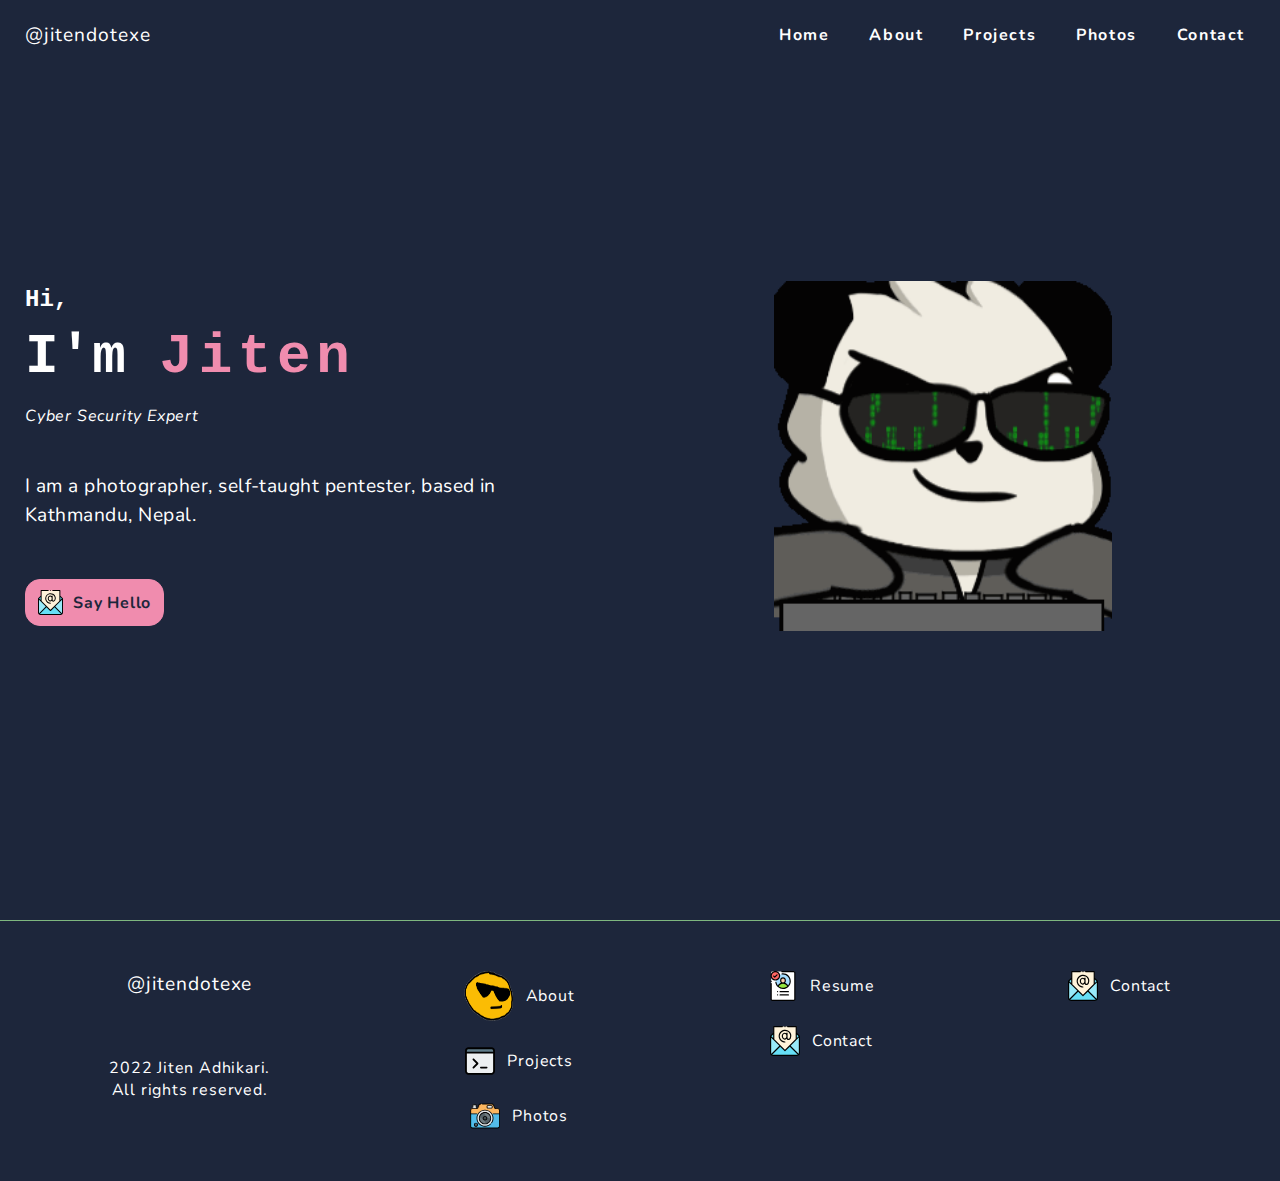
<file: index.html>
<!DOCTYPE html>
<html lang="en">

<head>
    <title>Jiten Adhikari Portfolio</title>

    <link rel="icon" type="image/svg+xml" href="favicon.svg" />
    <link rel="icon" type="image/png" href="favicon.svg" />
    <link rel="apple-touch-icon" sizes="180x180" href="apple-touch-icon.png">
    <link rel="icon" type="image/png" href="android-chrome-512x512.png">
    <link rel="icon" type="image/png" sizes="16x16" href="favicon-16x16.png">
    <link rel="manifest" href="site.webmanifest">

    <meta charset="UTF-8">

    <meta property="og:title" content="Jiten Adhikari" />
    <meta property="og:type" content="website" />
    <meta property="og:url" content="http://jitendotexe" />
    <meta property="og:description" content="Hi! I'm Jiten. Welcome to my portfolio." />
    <meta property="og:locale" content="en_US" />
    <meta property="og:image" content="https://jiten.xyz/img/me-icon-smiling.png" />

    <meta name="viewport" content="width=device-width, initial-scale=1.0">
    <meta name="copyright" content="Jiten Adhikari">
    <meta name="description" content="Hi! I'm Jiten. Welcome to my portfolio.">
    <meta name="keywords"
        content="Jiten Adhikari, Jiten Adhikari Portfolio, Jiten Adhikari Photography, photographer, developer, C, C++, python, html, css, javascript, web developer, portfolio,">
    <meta name="robots" content="noindex, nofollow" />

    <link rel="canonical" href="#" />

    <link rel="preconnect" href="https://fonts.googleapis.com">
    <link rel="preconnect" href="https://fonts.gstatic.com" crossorigin>
    <link href="https://fonts.googleapis.com/css?family=Nunito" rel="stylesheet">

    <link rel="stylesheet" href="https://cdnjs.cloudflare.com/ajax/libs/font-awesome/5.15.3/css/all.min.css"
        integrity="sha512-iBBXm8fW90+nuLcSKlbmrPcLa0OT92xO1BIsZ+ywDWZCvqsWgccV3gFoRBv0z+8dLJgyAHIhR35VZc2oM/gI1w=="
        crossorigin="anonymous" referrerpolicy="no-referrer" />

    <link rel="stylesheet" href="./css/main.css" type="text/css">
    <link rel="stylesheet" href="./css/header.css" type="text/css">
    <link rel="stylesheet" href="./css/home.css" type="text/css">
    <link rel="stylesheet" href="./css/projects.css" type="text/css">
    <link rel="stylesheet" href="./css/footer.css" type="text/css">

    <!-- Add jQuery library -->
    <script src="https://code.jquery.com/jquery-3.6.0.min.js"
        integrity="sha256-/xUj+3OJU5yExlq6GSYGSHk7tPXikynS7ogEvDej/m4=" crossorigin="anonymous"></script>

    <!-- Script to load header and footer -->
    <script>
        $(document).ready(function () {
            // Load header
            $("#header-placeholder").load("./header.html");
            // Load footer
            $("#footer-placeholder").load("./footer.html");
        });
    </script>
</head>

<body>
    <!-- Placeholder for header -->
    <div id="header-placeholder"></div>

    <main class="main-container home-section">
        <section id="home">
            <div class="landing-page-details">
                <h1 class="small-title">Hi,</h1>
                <h2 class="big-title">I'm <span class="my-name pink">Jiten</span></h2>
                <h3 class="medium-title"><em>Cyber Security Expert</em></h3>
                <div class="short-bio">
                    <p>I am a photographer, self-taught pentester,
                        based in Kathmandu, Nepal.</p>
                </div>
                <div class="cta-container email-container">
                    <a href="/cdn-cgi/l/email-protection#b59f9c81909b94919d9c9e94879cc5c5c4b59298949c99db969a98"
                        class="cta email-button">
                        <img src="./img/email.svg" alt="Email Icon">
                        <span>Say Hello</span>
                    </a>
                </div>
            </div>
            <div class="art-me">
                <img src="./img/me-icon.gif" alt="Me">
            </div>
            <div class="landing-page-socials">
                <ul>
                    <li class="social-link">
                        <a href="https://www.linkedin.com/in/jitenadk/" aria-label="LinkedIn" target="_blank">
                            <i class="fab fa-linkedin-in"></i>
                        </a>
                    </li>
                    <li class="social-link">
                        <a href="https://github.com/jitenadk" aria-label="GitHub" target="_blank">
                            <i class="fab fa-github"></i>
                        </a>
                    </li>
                    <li class="social-link">
                        <a href="https://twitter.com/JitenAdhikari5" aria-label="Twitter" target="_blank">
                            <i class="fab fa-twitter"></i>
                        </a>
                    </li>
                    <li class="social-link">
                        <a href="https://www.instagram.com/jiten_adhikari58/" aria-label="Instagram" target="_blank">
                            <i class="fab fa-instagram"></i>
                        </a>
                    </li>
                </ul>
            </div>
        </section>
    </main>

    <!-- Placeholder for footer -->
    <div id="footer-placeholder"></div>

    <!-- <script data-cfasync="false" src="/cdn-cgi/scripts/5c5dd728/cloudflare-static/email-decode.min.js"></script> -->
    <script src="./js/main.js"></script>
</body>

</html>
</file>
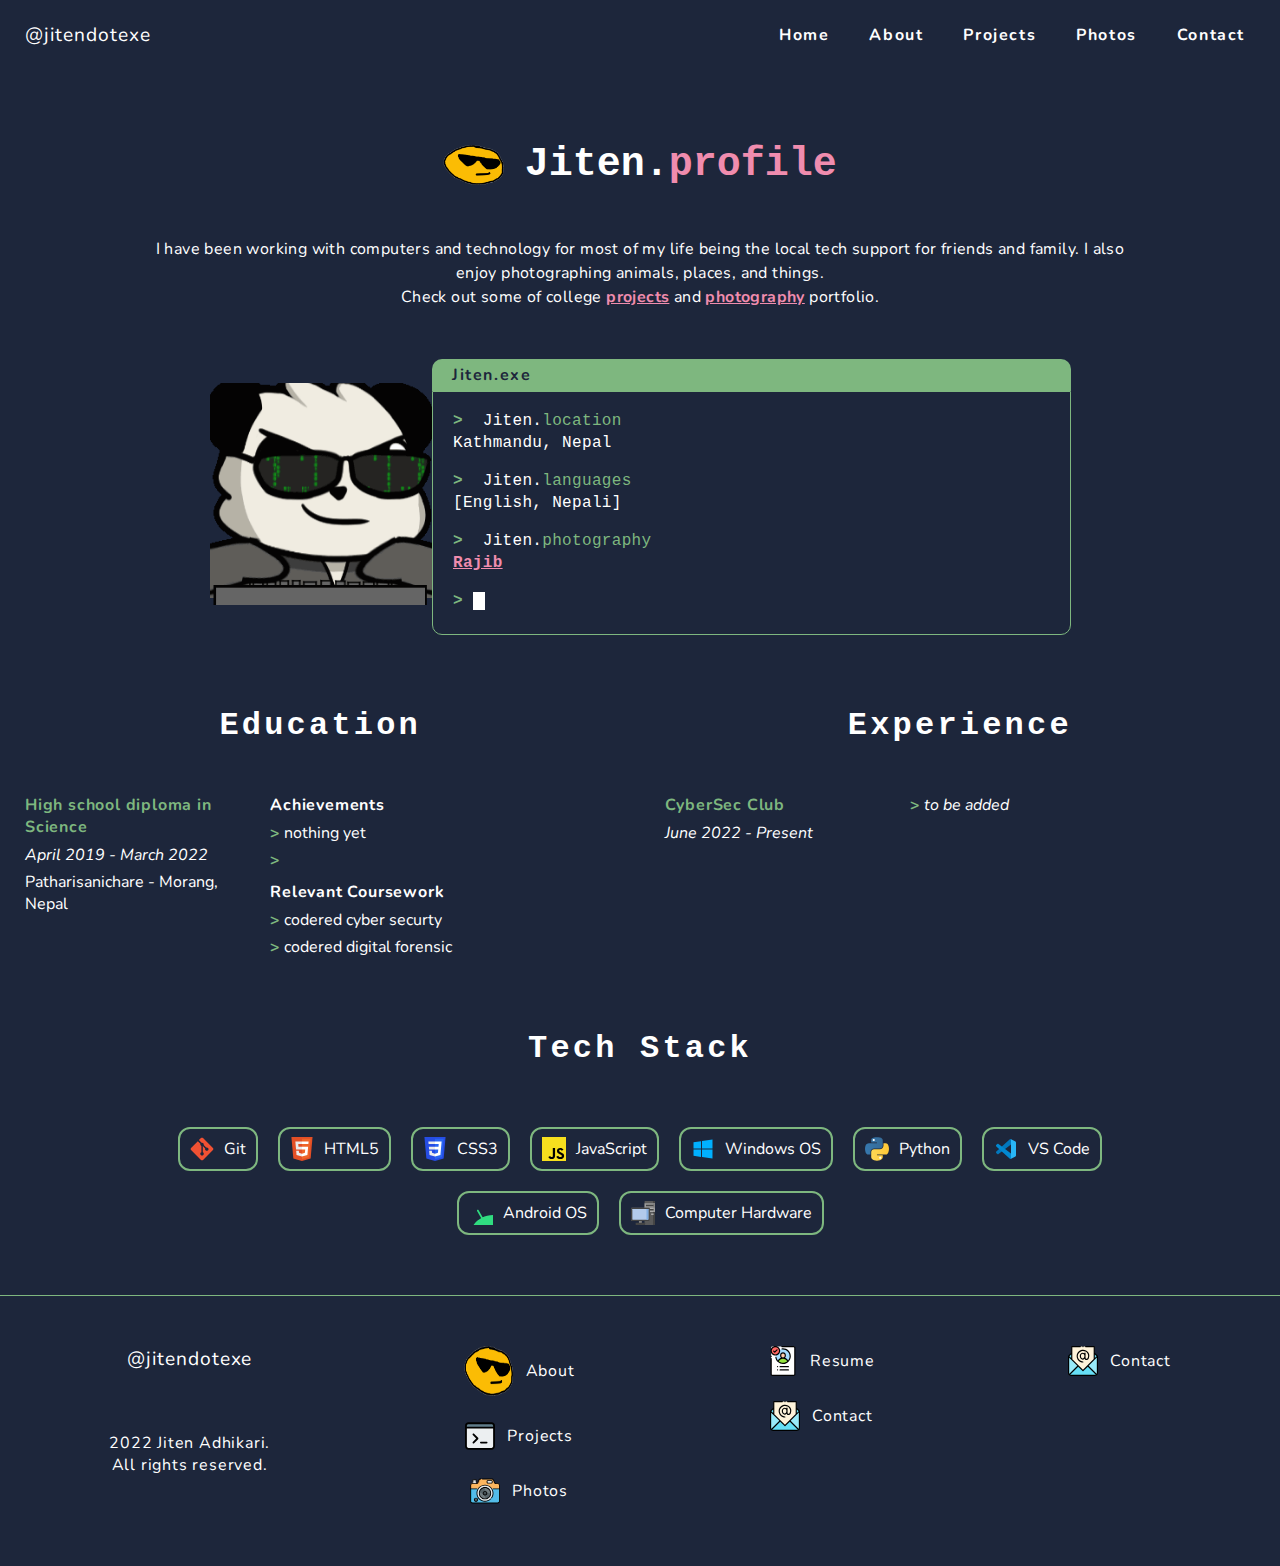
<file: about.html>
<!DOCTYPE html>
<html lang="en">

    <head>
        <title>About Me ~ Jiten Adhikari</title>

        <link rel="icon" type="image/svg+xml" href="favicon.svg" />

        <meta charset="UTF-8">

        <meta property="og:title" content="About Me ~ Jiten Adhikari" />
        <meta property="og:type" content="website" />
        <meta property="og:url" content="http://jiten.xyz/about" />
        <meta property="og:description"
            content="Hi! I'm Jiten. I have been working with computers and technology for most of my life being the go-to tech support for friends and family, and I am a self-taught web developer. I also enjoy photographing animals, places, and things on both digital and film." />
        <meta property="og:locale" content="en_US" />
        <meta property="og:image" content="https://jiten.xyz/img/me-icon-smiling.png" />

        <meta name="twitter:card" content="summary">
        <meta name="twitter:title" content="About Me ~ Jiten Adhikari">
        <meta name="twitter:description"
            content="Hi! I'm Jiten. I have been working with computers and technology for most of my life being the go-to tech support for friends and family, and I am a self-taught web developer. I also enjoy photographing animals, places, and things on both digital and film.">
        <meta name="twitter:image" content="https://jiten.xyz/img/me-icon-smiling.png">
        <meta name="twitter:site" content="@jitendotexe">

        <meta name="viewport" content="width=device-width, initial-scale=1.0">
        <meta name="copyright" content="Jiten Adhikari">
        <meta name="description"
            content="Hi! I'm Jiten. I have been working with computers and technology for most of my life being the go-to tech support for friends and family, and I am a self-taught web developer. I also enjoy photographing animals, places, and things on both digital and film.">
        <meta name="keywords"
            content="Jiten Adhikari, Jiten Adhikari Portfolio, Jiten Adhikari Photography, photographer, developer, java, python, html, css, javascript, web developer, webdev, portfolio">
        <meta name="robots" content="noindex, nofollow" />

        <link rel="canonical" href="https://jiten.xyz/about" />

        <link rel="preconnect" href="https://fonts.googleapis.com">
        <link rel="preconnect" href="https://fonts.gstatic.com" crossorigin>
        <link href="https://fonts.googleapis.com/css?family=Nunito" rel="stylesheet">

        <link rel="stylesheet"
            href="https://cdnjs.cloudflare.com/ajax/libs/font-awesome/5.15.3/css/all.min.css"
            integrity="sha512-iBBXm8fW90+nuLcSKlbmrPcLa0OT92xO1BIsZ+ywDWZCvqsWgccV3gFoRBv0z+8dLJgyAHIhR35VZc2oM/gI1w=="
            crossorigin="anonymous" referrerpolicy="no-referrer" />

        <link rel="stylesheet" href="./css/main.css" type="text/css">
        <link rel="stylesheet" href="./css/header.css" type="text/css">
        <link rel="stylesheet" href="./css/about.css" type="text/css">
        <link rel="stylesheet" href="./css/footer.css" type="text/css">

        <!-- Add jQuery library -->
        <script src="https://code.jquery.com/jquery-3.6.0.min.js"
            integrity="sha256-/xUj+3OJU5yExlq6GSYGSHk7tPXikynS7ogEvDej/m4=" crossorigin="anonymous"></script>

        <!-- Script to load header and footer -->
        <script>
            $(document).ready(function () {
                // Load header
                $("#header-placeholder").load("header.html");
                // Load footer
                $("#footer-placeholder").load("footer.html");
            });
        </script>

    </head>

    <body>
        <div id="header-placeholder"></div>

        <main class="main-container about-section">
            <section id="profile">
                <div class="page-title">
                    <img src="./img/swag.png" alt="Smile Icon">
                    <h2>Jiten.<span class="pink">profile</span></h2>
                </div>
                <p class="section-description">
                    I have been working with computers and technology for
                    most of my life being the local tech support for friends and family.
                    I also enjoy photographing animals,
                    places, and things.<br>
                    Check out some of college <a class="hyperlink" href="/projects">projects</a>
                    and <a class="hyperlink" href="/photos">photography</a> portfolio.
                </p>
                <div class="profile-container">
                    <div class="me-icon-container">
                        <img class="me-icon" src="./img/me-icon.gif"
                            alt="Icon of myself with my laptop "
                            title="Icon of me and my laptop. Downloaded from google.">
                    </div>
                    <div class="terminal-container">
                        <div class="terminal-header">
                            <div id="terminal-title">Jiten.exe</div>
                            <div class="right-side-buttons">
                                <i class="fas fa-window-minimize"></i>
                                <i class="fas fa-window-restore"></i>
                                <i class="fas fa-window-close"></i>
                            </div>
                        </div>
                        <div class="terminal-window">
                            <div class="statement">
                                <p class="input">
                                    Jiten.<span class="green">location</span>
                                </p>
                                <p class="return">
                                    Kathmandu, Nepal
                                </p>
                            </div>
                            <!-- <div class="statement">
                                <p class="input">
                                    Jiten.<span class="green">resume</span>
                                </p>
                                <p class="return">
                                    <a href="/Jiten-Adhikari-Resume.pdf" class="hyperlink">jiten.pdf</a>
                                </p>
                            </div> -->
                            <div class="statement">
                                <p class="input">
                                    Jiten.<span class="green">languages</span>
                                </p>
                                <p class="return">
                                    [English, Nepali]
                                </p>
                            </div>
                            <div class="statement">
                                <p class="input">
                                    Jiten.<span class="green">photography</span>
                                </p>
                                <p class="return">
                                    <a target="_blank"
                                        href="https://www.instagram.com/rajib_clicks/"
                                        class="hyperlink">Rajib</a>
                                </p>
                            </div>
                            <div class="statement">
                                <p class="input bottom"><span></span></p>
                            </div>
                        </div>
                    </div>
                </div>
            </section>
            <section id="education-experience">
                <div id="education" class="education-experience-container">
                    <h3>Education</h3>
                    <div class="education-experience-card">
                        <div class="card-info">
                            <h4 class="green">High school diploma in Science</h4>
                            <p class="date">April 2019 - March 2022</p>
                            <p>Patharisanichare - Morang, Nepal</p>
                        </div>
                        <div class="card-description">
                            <h5>Achievements</h5>
                            <p>nothing yet</p>
                            <p></p>

                            <h5>Relevant Coursework</h5>
                            <p>codered cyber securty</p>
                            <p>codered digital forensic</p>
                            
                        </div>
                    </div>
                </div>
                <div id="experience" class="education-experience-container">
                    <h3>Experience</h3>
                    <div class="education-experience-card">
                        <div class="card-info">
                            <h4 class="green">CyberSec Club</h4>
                            <p class="date">June 2022 - Present</p>

                        </div>
                        <div class="card-description">
                            <p><em>to be added</em></p>
                        </div>
                    </div>
                    
                </div>
            </section>
            <section id="tech-stack">
                <h3>Tech Stack</h3>
                <div class="tech-stack-container">
                    <div class="skill">
                        <img src="./img/git.svg" alt="Git Icon"><span>Git</span>
                    </div>
                    <div class="skill">
                        <img src="./img/html5.svg" alt="HTML5 Icon"><span>HTML5</span>
                    </div>
                    <div class="skill">
                        <img src="./img/css3.svg" alt="CSS3 Icon"><span>CSS3</span>
                    </div>
                    <div class="skill">
                        <img src="./img/javascript.svg" alt="JavaScript Icon">
                        <span>JavaScript</span>
                    </div>
                    <div class="skill">
                        <img src="./img/windows.svg" alt="Windows Icon"><span>Windows OS</span>
                    </div>
                    <div class="skill">
                        <img src="./img/python.svg" alt="Python Icon"><span>Python</span>
                    </div>
                    <div class="skill">
                        <img src="./img/vscode.svg" alt="VS Code Icon"><span>VS Code</span>
                    </div>
                    <div class="skill">
                        <img src="./img/android.svg" alt="Android Icon"><span>Android OS</span>
                    </div>
                    <div class="skill">
                        <img src="./img/computer.svg" alt="Computer Icon"><span>Computer
                            Hardware</span>
                    </div>
                </div>
            </section>
            <!--<section id="all-social-media">
                <h3>Where to Find Me</h3>
                <p class="section-description">
                    Here are all the places you can find me on the
                    internet.<br>
                    Feel free to send me a message or mention me in a post.
                </p>
                <div class="social-media-list">
                    <a href="mailto:jitenadhikari001@gmail.com" class="social-media-item">
                        <i class="fas fa-envelope"></i>
                        Send me an Email
                    </a>
                    <a href="https://www.linkedin.com/in/jiten-adhikari-b98462219/" class="social-media-item">
                        <i class="fab fa-linkedin-in"></i>
                        Connect on LinkedIn
                    </a>
                    <a href="https://github.com/jitenadk" class="social-media-item">
                        <i class="fab fa-github"></i>
                        Check out my projects on GitHub
                    </a>
                    <a href="https://codepen.io/" class="social-media-item">
                        <i class="fab fa-codepen"></i>
                        Check out my designs on CodePen
                    </a>-->
                    <!--<a href="https://twitter.com/" class="social-media-item">
                        <i class="fab fa-twitter"></i>
                        Follow or DM on Twitter
                    </a>
                    <a href="https://www.instagram.com/jiten_adhikari58/" class="social-media-item">
                        <i class="fab fa-instagram"></i>
                        Follow or DM on Instagram
                    </a>
                    <a href="https://www.flickr.com/photos/196240129@N04/"
                        class="social-media-item">
                        <i class="fab fa-flickr"></i>
                        Follow on Flickr
                    </a>
                    <a href="https://www.twitch.tv/" class="social-media-item">
                        <i class="fab fa-twitch"></i>
                        Follow on Twitch
                    </a>
                </div>
            </section>-->
        </main>

        <div id="footer-placeholder"></div>

        <script src="./js/main.js"></script>
    </body>

</html>
</file>
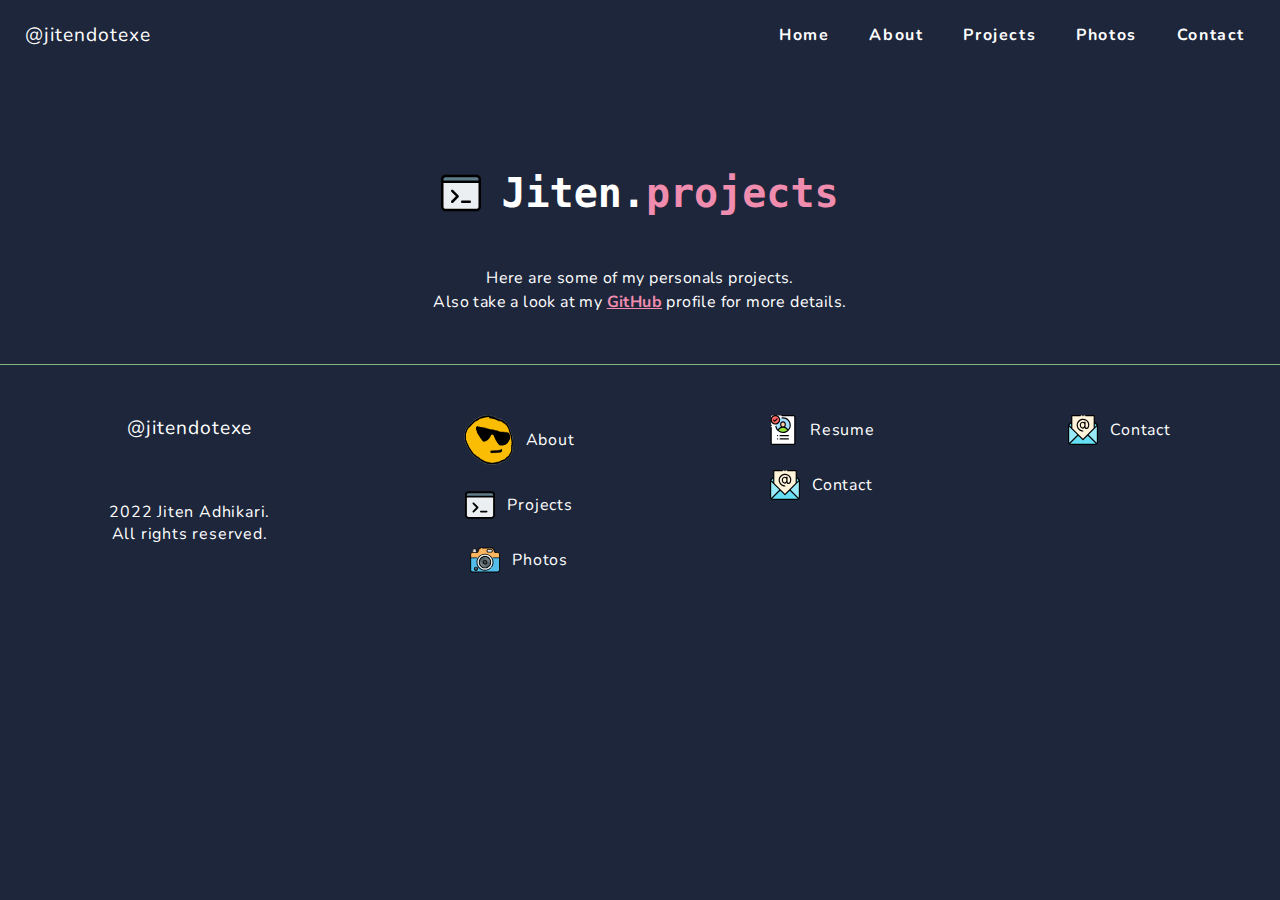
<file: projects.html>
<!DOCTYPE html>
<html lang="en">

    <head>
        <title>Projects ~ Jiten Adhikari</title>

        <link rel="icon" type="image/svg+xml" href="favicon.svg" />

        <meta charset="UTF-8">

        <meta property="og:title" content="Projects ~ Jiten Adhikari" />
        <meta property="og:type" content="website" />
        <meta property="og:url" content="http://jiten.xyz/projects" />
        <meta property="og:description"
            content="Here is a showcase of the projects I have worked on with languages and tools including HTML, CSS, JavaScript." />
        <meta property="og:locale" content="en_US" />
        <meta property="og:image" content="https://jiten.xyz/img/me-icon-smiling.png" />

        <meta name="twitter:card" content="summary">
        <meta name="twitter:title" content="Projects ~ Jiten Adhikari">
        <meta name="twitter:description"
            content="Here is a showcase of the projects I have worked on with languages and tools including HTML, CSS, JavaScript.">
        <meta name="twitter:image" content="https://jiten.xyz/img/me-icon-smiling.png">
        <meta name="twitter:site" content="@jitendotexe">

        <meta name="viewport" content="width=device-width, initial-scale=1.0">
        <meta name="copyright" content="Jiten Adhikari">
        <meta name="description"
            content="Here is a showcase of the projects I have worked on with languages and tools including HTML, CSS, JavaScript.">
        <meta name="keywords"
            content="Jiten Adhikari, Jiten Adhikari Portfolio, Jiten Adhikari Photography, photographer, developer, python, html, css, javascript">
        <meta name="robots" content="noindex, nofollow" />

        <link rel="canonical" href="https://jiten.xyz/projects" />

        <link rel="preconnect" href="https://fonts.googleapis.com">
        <link rel="preconnect" href="https://fonts.gstatic.com" crossorigin>
        <link href="https://fonts.googleapis.com/css?family=Nunito" rel="stylesheet">

        <link rel="stylesheet"
            href="https://cdnjs.cloudflare.com/ajax/libs/font-awesome/5.15.3/css/all.min.css"
            integrity="sha512-iBBXm8fW90+nuLcSKlbmrPcLa0OT92xO1BIsZ+ywDWZCvqsWgccV3gFoRBv0z+8dLJgyAHIhR35VZc2oM/gI1w=="
            crossorigin="anonymous" referrerpolicy="no-referrer" />

        <link rel="stylesheet" href="./css/main.css" type="text/css">
        <link rel="stylesheet" href="./css/header.css" type="text/css">
        <link rel="stylesheet" href="./css/projects.css" type="text/css">
        <link rel="stylesheet" href="./css/footer.css" type="text/css">

        <!-- Add jQuery library -->
        <script src="https://code.jquery.com/jquery-3.6.0.min.js"
            integrity="sha256-/xUj+3OJU5yExlq6GSYGSHk7tPXikynS7ogEvDej/m4=" crossorigin="anonymous"></script>

        <!-- Script to load header and footer -->
        <script>
            $(document).ready(function () {
                // Load header
                $("#header-placeholder").load("header.html");
                // Load footer
                $("#footer-placeholder").load("footer.html");
            });
        </script>

    </head>

    <body>

        <div id="header-placeholder"></div>        

        <main class="main-container project-section">
            <section class="projects">
                <div class="page-title">
                    <img src="./img/coding.svg" alt="Code Icon">
                    <h2>Jiten.<span class="pink">projects</span></h2>
                </div>
                <p class="section-description">
                    Here are some of my personals projects.<br>
                    Also take a look at my <a class="hyperlink"
                        href="https://github.com/jitenadk">GitHub</a> profile for more details.
                </p>
                <!-- 
                <div class="project-cards-container">
                    <div class="card">
                        <img src="./img/project-preview/lab1.jpg"
                            alt="Project Preview Screenshot" class="card-preview-img">
                        <div class="card-info">
                            <div class="title-and-links">
                                <span class="project-title">
                                    Lab Exercise-1
                                </span>
                                <div class="project-links">
                                    
                                    <a href="https://github.com/jitenadk/IT-unit-exercise/tree/main/Unit-5">
                                        <i class="fab fa-github"></i>
                                    </a>
                                </div>
                            </div>
                            <div class="project-skills">
                                <span>HTML</span>
                                
                            </div>
                            <p class="project-description">
                                This is the Unit-5 exercise of Internet Technology(IT) subject. There are 
                                four diffrent page coded with basic of HTML.You also can acess single page 
                                <a class="hyperlink" href="https://github.com/jitenadk/IT-unit-exercise/blob/1773c248a99a6ad4479d452b73e407b50944d100/Unit-5/Exercise%201.html">Exercise-1</a>, 
                                <a class="hyperlink" href="a">Exercise-2</a>, 
                                <a class="hyperlink" href="a">Exercise-3</a>
                                
                            </p>
                        </div>
                    </div>
                    <div class="card">
                        <img src="./img/project-preview/lab2.jpg"
                            alt="Project Preview Screenshot" class="card-preview-img">
                        <div class="card-info">
                            <div class="title-and-links">
                                <span class="project-title">
                                    Lab Exercise-2
                                </span>
                                <div class="project-links">
                                    <a
                                        href="https://github.com/jitenadk/IT-unit-exercise/tree/main/Unit-6">
                                        <i class="fab fa-github"></i>
                                    </a>
                                </div>
                            </div>
                            <div class="project-skills">
                                <span>HTML</span>
                            </div>
                            <p class="project-description">
                                This is the Unit-6 exercise of Internet Technology(IT) subject. There are 
                                four diffrent page coded with basic of HTML.You also can acess single page 
                                <a class="hyperlink" href="http">Exercise-1</a>, 
                                <a class="hyperlink" href="a">Exercise-2</a>, 
                                <a class="hyperlink" href="a">Exercise-3</a>
                                
                            </p>
                        </div>
                    </div>
                    <div class="card">
                        <img src="./img/project-preview/lab3.jpg"
                            alt="Project Preview Screenshot" class="card-preview-img">
                        <div class="card-info">
                            <div class="title-and-links">
                                <span class="project-title">
                                    Lab Exercise-3
                                </span>
                                <div class="project-links">
                                    <a
                                        href="https://github.com/jitenadk/IT-unit-exercise/tree/main/Unit-7">
                                        <i class="fab fa-github"></i>
                                    </a>
                                </div>
                            </div>
                            <div class="project-skills">
                                <span>HTML</span>
                            </div>
                            <p class="project-description">
                                This is the Unit-7 exercise of Internet Technology(IT) subject. There are 
                                two diffrent page coded with basic of HTML.You also can acess single page 
                                <a class="hyperlink" href="http">Exercise-1</a>, 
                                <a class="hyperlink" href="a">Exercise-2</a>
                            </p>
                        </div>
                    </div>
                    <div class="card">
                        <img src="./img/project-preview/lab4.jpg"
                            alt="Project Preview Screenshot" class="card-preview-img">
                        <div class="card-info">
                            <div class="title-and-links">
                                <span class="project-title">
                                    CSS - Task
                                </span>
                                <div class="project-links">
                                    <a
                                        href="https://github.com/jitenadk/IT-unit-exercise/tree/main/Unit-8">
                                        <i class="fab fa-github"></i>
                                    </a>

                                </div>
                            </div>
                            <div class="project-skills">
                                <span>HTML</span>
                                <span>CSS</span>
                            </div>
                            <p class="project-description">
                                This is the Unit-8 exercise of Internet Technology(IT) subject. There are 
                                only one page coded with basic of HTML and CSS.You also can acess single page 
                                <a class="hyperlink" href="http">Exercise-1</a>
                                
                            </p>
                        </div>
                    </div>
                    <div class="card">
                        <img src="./img/project-preview/lab5.jpg"
                            alt="Project Preview Screenshot" class="card-preview-img">
                        <div class="card-info">
                            <div class="title-and-links">
                                <span class="project-title">
                                    CSS - Adv Task
                                </span>
                                <div class="project-links">
                                    <a href="https://github.com/jitenadk/IT-unit-exercise/tree/main/Unit-9">
                                        <i class="fab fa-github"></i>
                                    </a>
                                </div>
                            </div>
                            <div class="project-skills">
                                <span>HTML</span>
                                <span>CSS</span>
                            </div>
                            <p class="project-description">
                                This is the Unit-9 exercise of Internet Technology(IT) subject. There are 
                                two diffrent page coded with basic of HTML and CSS.You also can acess single page 
                                <a class="hyperlink" href="http">Exercise-1</a>, 
                                <a class="hyperlink" href="a">Exercise-2</a>
                                
                            </p>
                        </div>
                    </div>
                    <div class="card">
                        <img src="./img/project-preview/lab6.jpg"
                            alt="Project Preview Screenshot" class="card-preview-img">
                        <div class="card-info">
                            <div class="title-and-links">
                                <span class="project-title">
                                    Javascript Exercise I
                                </span>
                                <div class="project-links">
                                    <a href="https://github.com/jitenadk/IT-unit-exercise/tree/main/Unit-10">
                                        <i class="fab fa-github"></i>
                                    </a>
                                </div>
                            </div>
                            <div class="project-skills">
                                <span>HTML</span>
                                <span>JavaScript</span>
                            </div>
                            <p class="project-description">
                                This is the Unit-6 exercise of Internet Technology(IT) subject. There are 
                                eleven diffrent page coded with basic of HTML and javascript.You also can acess single page 
                                <a class="hyperlink" href="http">Exercise-1</a>, 
                                <a class="hyperlink" href="a">Exercise-2</a>, 
                                <a class="hyperlink" href="a">Exercise-3</a>
                                <a class="hyperlink" href="a">Exercise-4</a>
                                <a class="hyperlink" href="a">Exercise-5</a>
                                <a class="hyperlink" href="a">Exercise-6</a>
                                <a class="hyperlink" href="a">Exercise-7</a>
                                <a class="hyperlink" href="a">Exercise-8</a>
                                <a class="hyperlink" href="a">Exercise-9</a>
                                <a class="hyperlink" href="a">Exercise-10</a>
                                <a class="hyperlink" href="a">Exercise-11</a>
                            </p>
                        </div>
                    </div>
                    <div class="card">
                        <img src="./img/project-preview/lab7.jpg"
                            alt="Project Preview Screenshot" class="card-preview-img">
                        <div class="card-info">
                            <div class="title-and-links">
                                <span class="project-title">
                                    Javascript Exercise II
                                </span>
                                <div class="project-links">
                                    <a href="https://github.com/anniedotexe/amazon-2">
                                        <i class="fab fa-github"></i>
                                    </a>
                                </div>
                            </div>
                            <div class="project-skills">
                                <span>HTML</span>
                                <span>JavaScript</span>
                            </div>
                            <p class="project-description">
                                This is the Unit-6 exercise of Internet Technology(IT) subject. There are 
                                eleven diffrent page coded with basic of HTML and javascript.You also can acess single page 
                                <a class="hyperlink" href="a">Exercise-1</a>
                            </p>
                        </div>
                    </div>
                </div> -->
            
            </section>
        </main>

        <div id="footer-placeholder"></div>

        <script src="./js/main.js"></script>
    </body>

</html>
</file>
<file: css/main.css>
* {
    margin: 0;
    padding: 0;
    box-sizing: border-box;
    font-family: 'Nunito', sans-serif;
    font-size: 16px;
    font-weight: 400;
    color: #FFFFFF;
    scroll-behavior: smooth;
}

body {
    background-color: #1D263B;
}

h1, h2, h3 {
    font-family: 'Fira Mono', monospace;
}

h2 {
    margin: 0 auto;
    text-align: center;
    font-size: 1.75em;
    font-weight: 700;
}

h3 {
    margin: 0 auto;
    text-align: center;
    font-size: 1.4em;
    font-weight: 700;
    letter-spacing: 0.1em;
}

a, span {
    font-family: inherit;
    font-size: inherit;
    font-weight: inherit;
}

.green {
    color: #7EB77F;
}

.bold {
    font-weight: 700;
}

.pink {
    font-family: inherit;
    font-size: inherit;
    font-weight: inherit;
    color: #F08CAE;
}

ul {
    list-style-type: none;
}

.social-link a i {
    transition: all 0.2s ease;
}

.social-link a i:hover {
    color: #F08CAE;
}

.main-container {
    margin: 0 auto;
    padding: 0 25px;
    text-align: center;
    max-width: 1600px;
}

section {
    margin: 0 auto;
    display: flex;
    flex-direction: column;
    justify-content: center;
    text-align: left;
    padding-top: 8vh;
}

section .hyperlink {
    color: #F08CAE;
    font-weight: 700;
    text-decoration: underline;
    transition: all 0.2s ease;
}

section .hyperlink:hover {
    color: #7EB77F;
}

.section-description {
    margin: 50px auto 0 auto;
    text-align: center;
    max-width: 1000px;
    line-height: 1.5em;
    letter-spacing: 0.025em;
}

.page-title {
    margin: 0 auto;
    display: flex;
    justify-content: center;
    align-items: center;
}

.page-title img {
    height: 40px;
    width: auto;
    margin-right: 20px;
}

@media only screen and (min-width: 768px) {
    h2 {
        font-size: 2.5em;
    }
    h3 {
        font-size: 2em;
    }
}
</file>
<file: css/header.css>
a {
    text-decoration: none;
}

header {
    margin: 0 auto;
    width: 100%;
    max-width: 1600px;
    display: flex;
    flex-direction: row;
    justify-content: space-between;
    text-align: center;
    align-items: center;
    height: 70px;
    padding: 0 15px;
    z-index: 2;
    background-color: #1D263B;
}

.header-logo {
    padding: 10px;
    font-size: 1.2em;
    letter-spacing: 0.05em;
}

.nav-menu {
    list-style-type: none;
    position: absolute;
    display: flex;
    justify-content: space-evenly;
    flex-direction: column;
    align-items: center;
    left: 0;
}

.nav-item {
    text-align: center;
    display: none;
}

.nav-item a {
    display: block;
    padding: 20px;
    font-weight: 700;
    width: 100vw;
    letter-spacing: 0.1em;
    transition: all 0.2s ease;
    color: #1D263B;
}

.nav-item a:hover, .nav-item a:focus {
    color: #F08CAE;
    text-decoration: underline;
}

.active {
    background-color: white;
}

.active .nav-item {
    display: block;
}

.toggle {
    padding: 1.1em;
}

.toggle i {
    font-size: 2em;
}

@media only screen and (min-width: 768px) {
    .nav {
        display: flex;
        text-align: center;
        justify-content: space-between;
        align-items: center;
    }
    .nav-menu {
        position: relative;
        align-items: center;
        flex-direction: row;
        background-color: #1D263B;
        height: fit-content;
        height: -moz-fit-content;
    }
    .nav-item {
        position: relative;
        display: block;
        width: fit-content;
        width: -moz-fit-content;
        margin: 0;
    }
    .nav-item a {
        width: fit-content;
        width: -moz-fit-content;
        color: #FFFFFF;
    }
    .toggle {
        display: none;
    }
}
</file>
<file: css/home.css>
.main-container {
    margin: -100px auto 0 auto;
}

/* --- LANDING PAGE --- */

#home {
    margin: 0 auto;
    display: flex;
    flex-direction: column;
    align-items: center;
    justify-content: space-between;
    min-height: 100vh;
}

.landing-page-details {
    margin: auto 0;
    display: flex;
    flex-direction: column;
    justify-content: center;
}

.landing-page-socials ul {
    display: flex;
    flex-direction: row;
    margin-bottom: 20px;
}

.landing-page-socials ul li a i {
    font-size: 1.5em;
    padding: 10px;
    margin: 0 5px;
}

.small-title {
    text-align: left;
    font-size: 1.5em;
    font-weight: 700;
    margin-bottom: 0.5em;
}

.big-title {
    margin: 0;
    text-align: left;
    font-weight: 700;
    font-size: 2.75em;
    letter-spacing: 0;
}

.my-name {
    letter-spacing: 0.1em;
    font-family: 'Fira Code', monospace;
}

h3 {
    margin: 5px 0 0 0;
    text-align: left;
}

h3 em {
    color: white;
    letter-spacing: 0.05em;
}

h3 a:hover {
    color: #7EB77F;
    text-decoration: underline;
}

.short-bio {
    margin-top: 1em;
    display: flex;
    flex-direction: column;
    align-items: flex-start;
}

.short-bio p {
    margin-top: 25px;
    font-size: 1.2em;
    line-height: 1.5em;
    letter-spacing: 0.025em;
}

.cta-container {
    margin: 0 auto;
}

.cta {
    display: flex;
    text-align: center;
    align-items: center;
    width: fit-content;
    width: -moz-fit-content;
    padding: 10px 12px;
    border-radius: 15px;
    border: 1px solid #FFFFFF;
    font-weight: 700;
    letter-spacing: 0.05em;
    color: #1D263B;
    background-color: #FFFFFF;
    margin-top: 50px;
    transition: all 0.2s ease;
    cursor: pointer;
}

.cta img {
    height: 25px;
    width: 25px;
}

.cta span {
    margin-left: 10px;
    color: #1D263B;
    font-weight: 700;
}

.email-button {
    border: 1px solid #F08CAE;
    background-color: #F08CAE;
}

.cta:hover {
    border: 1px solid #7EB77F;
    background-color: #7EB77F;
    padding: 10px 20px;
}

.art-me {
    display: none;
    height: 350px;
    width: auto;
}

.art-me img {
    height: 100%;
    width: 100%;
}

@media only screen and (min-width: 768px) {
    .big-title {
        font-size: 3.5em;
    }
    .short-bio {
        max-width: 90%;
    }
    .art-me {
        display: block;
    }
    #home {
        flex-direction: row;
    }
    .landing-page-socials ul {
        flex-direction: column;
    }
    .landing-page-socials ul li a i {
        margin: 5px 0;
    }
    .email-container {
        margin: 0;
    }
}

@media only screen and (min-width: 1000px) {
    #home {
        gap: 10%;
    }
}
</file>
<file: css/projects.css>
em {
    color: #1D263B;
}

.projects {
    padding-top: 100px;
    max-width: 1200px;
}

.project-cards-container {
    margin-top: 50px;
    height: fit-content;
    height: -moz-fit-content;
}

.card {
    display: inline-flex;
    flex-direction: column;
    color: #1D263B;
}

.card:not(:last-child) {
    margin: 0 auto 2em auto;
}

.card-preview-img {
    max-width: 100%;
    border-radius: 10px 10px 0 0;
    padding: 5px;
    background-color: white;
}

.card-info {
    padding: 25px;
    background-color: #FFFFFF;
    border-radius: 0 0 10px 10px;
}

.has-no-preview .card-info {
    border-radius: 10px;
}

.title-and-links {
    display: flex;
    justify-content: space-between;
    align-items: center;
    margin-bottom: 10px;
}

.project-title {
    font-size: 1.2em;
    font-weight: 700;
    letter-spacing: 0.05em;
    color: #1D263B;
}

.project-links {
    display: flex;
    flex-wrap: nowrap;
}

.project-links a i {
    padding: 5px;
}

.project-links a i {
    color: #F08CAE;
    font-size: 1.9em;
    transition: all 0.2s ease;
}

.project-links a i:hover {
    font-size: 2em;
    padding: 2px 5px;
    color: #7EB77F;
}

.project-links a:last-child {
    margin-left: 5px;
}

.project-skills {
    margin-bottom: 12px;
    padding-bottom: 12px;
    border-bottom: 1px solid #7EB77F;
}

.project-skills span {
    color: #0FA3B1;
    font-weight: 700;
    font-size: 0.9em;
    letter-spacing: 0.05em;
}

.project-skills span:not(:last-child) {
    margin-right: 10px;
}

.project-description {
    color: #1D263B;
}

@media only screen and (min-width: 768px) {
    .project-cards-container {
        column-count: 2;
        column-gap: 2em;
    }
}
</file>
<file: css/footer.css>
.footer-container {
    border-top: 1px solid #7EB77F;
    margin: 50px auto;
    padding-top: 50px;
}

.footer {
    margin: 0 auto;
    padding: 0 25px;
    display: flex;
    flex-direction: column;
    justify-content: center;
    text-align: center;
    align-items: center;
    flex-wrap: wrap;
    gap: 25px;
}

.footer-column {
    margin: 0 auto;
    display: flex;
    flex-direction: column;
    align-items: center;
    align-self: flex-start;
}

#smiley{
    height: 50px;
    width: 50px;
}

.footer-logo {
    font-size: 1.2em;
    margin-bottom: 5px;
    letter-spacing: 0.05em;
}

.socials {
    margin: 10px 0;
}

.socials ul {
    display: flex;
    flex-direction: row;
    align-items: center;
    text-align: center;
    margin: 15px 0;
}

.socials ul li:not(:last-child) {
    margin-right: 12px;
}

.socials ul li a i {
    font-size: 1.5em;
}

.copyright {
    margin-top: 5px;
    letter-spacing: 0.05em;
}

.footer-button {
    display: flex;
    text-align: center;
    align-items: center;
    letter-spacing: 0.05em;
    transition: all 0.2s ease;
}

.footer-button:hover {
    text-decoration: underline;
    color: #F08CAE;
}

.footer-button:not(:last-child) {
    margin-bottom: 25px;
}

.footer-button img {
    margin-right: 12px;
}

@media only screen and (min-width: 768px) {
    .footer {
        margin: 0 auto;
        padding: 0 25px;
        flex-direction: row;
        justify-content: space-between;
        max-width: 1600px;
    }
}
</file>
<file: css/about.css>
h4, h5 {
    font-weight: 700;
    letter-spacing: 0.05em;
}

.date {
    font-style: italic;
}

/* --- PROFILE --- */

.profile-container {
    margin-top: 25px;
    display: flex;
    flex-direction: column;
    align-items: center;
}

.me-icon-container {
    width: 200px;
    height: auto;
    object-fit: contain;
    text-align: center;
}

.me-icon {
    height: 100%;
    width: 100%;
}

.terminal-container {
    max-width: 700px;
    width: 100%;
    margin-top: 25px;
}

.terminal-header {
    padding: 5px 20px;
    display: flex;
    text-align: center;
    justify-content: space-between;
    border-radius: 10px 10px 0 0;
    background-color: #7EB77F;
}

#terminal-title {
    font-weight: 700;
    color: #1D263B;
    letter-spacing: 0.1em;
}

.right-side-buttons i {
    color: #1D263B;
}

.right-side-buttons i:not(:last-child) {
    margin-right: 10px;
}

.terminal-window {
    padding: 20px;
    border-radius: 0 0 10px 10px;
    text-align: left;
    border: 1px solid #7EB77F;
}

.terminal-window div, .terminal-window div p {
    font-family: 'Fira Code', monospace;
    letter-spacing: 0.02em;
}

.terminal-window div:not(:last-child) {
    margin-bottom: 20px;
}

.terminal-window div p {
    margin-bottom: 0.25em;
}

.input::before {
    content: ">\A0";
    color: #7EB77F;
    font-weight: 700;
}

.bottom span {
    content: "\A0";
    border-right: 12px solid;
    animation: blink 1s steps(1) infinite;
}

@keyframes blink {
    50% {
        border-color: transparent;
    }
}

/* --- EDUCATION & EXPERIENCE --- */

.education-experience-container h3 {
    margin-bottom: 50px;
}

#experience {
    margin-top: 50px;
}

.education-experience-card {
    margin-top: 25px;
}

.card-info p {
    margin-top: 0.35em;
}

.card-info p a:hover {
    color: #F08CAE;
}

.card-description {
    margin: 15px 0 0 15px;
}

.card-description p:not(:first-child) {
    margin-top: 0.35em;
}

.card-description p::before {
    content: ">\A0";
    color: #7EB77F;
    font-weight: 700;
}

.card-description h5:not(:first-child) {
    margin-top: 10px;
}

/* --- TECH STACK --- */

.tech-stack-container {
    margin: 50px auto 0 auto;
    max-width: 1000px;
    display: flex;
    flex-wrap: wrap;
    text-align: center;
    justify-content: center;
    align-items: center;
}

.skill {
    border-radius: 12px;
    margin: 10px;
    border: 2px solid #7EB77F;
    padding: 8px 10px;
    display: flex;
    align-items: center;
    text-align: center;
}

.skill span {
    margin-left: 10px;
}

/* --- ALL SOCIAL MEDIA --- */

.social-media-list {
    margin: 50px auto 0 auto;
    width: fit-content;
    width: -moz-fit-content;
    display: flex;
    flex-direction: column;
    text-align: left;
}

.social-media-item {
    display: flex;
    text-align: center;
    align-items: center;
    padding: 5px 0;
}

.social-media-item:hover {
    color: #F08CAE;
}

.social-media-item i {
    margin-right: 15px;
    font-size: 1.5em;
}

.social-media-item:not(:last-child) {
    margin-bottom: 10px;
}

@media only screen and (min-width: 768px) {
    #education-experience {
        display: flex;
        flex-direction: row;
        justify-content: space-between;
    }
    .education-experience-container {
        width: 48%;
    }
    #experience {
        margin-top: 0;
    }
    .section-description {
        margin: 50px 10% 0 10%;
    }
}

@media only screen and (min-width: 1100px) {
    .profile-container {
        margin: 50px auto 0 auto;
        flex-direction: row;
        justify-content: center;
        align-items: center;
        width: 70%;
    }
    .terminal-container {
        flex-grow: 1;
        margin: 0;
    }
    .me-icon-container {
        width: 300px;
        height: auto;
    }
    .education-experience-card {
        display: flex;
        justify-content: space-between;
    }
    .card-info {
        width: 40%;
    }
    .card-description {
        width: 60%;
        margin-top: 0;
    }
    .section-description {
        margin: 50px auto 0 auto;
    }
}
</file>
